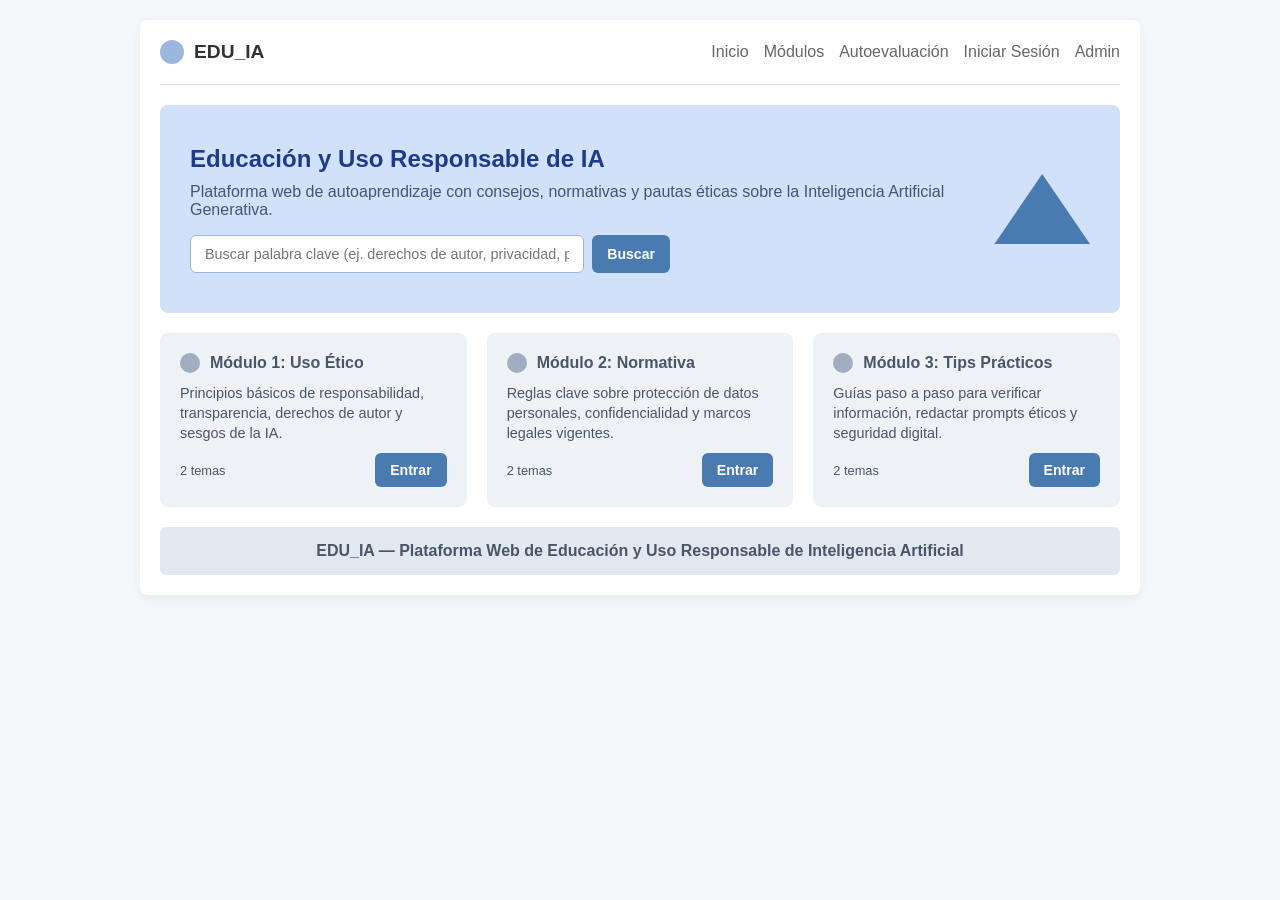
<file: Plataforma_web/index.html>
<!DOCTYPE html>
<html lang="es">
<head>
  <meta charset="UTF-8">
  <meta name="viewport" content="width=device-width, initial-scale=1.0">
  <title>EDU_IA - Inicio</title>
  <link rel="stylesheet" href="estilos.css">
</head>
<body data-pagina="inicio">

  <div class="container">
    <!-- Encabezado y menú principal -->
    <header>
      <a class="logo" href="index.html">
        <div class="logo-icon"></div>
        <span>EDU_IA</span>
      </a>
      <nav>
        <ul id="menuNav">
          <li><a href="index.html">Inicio</a></li>
          <li><a href="modulos.html?id=1">Módulos</a></li>
          <li><a href="autoevaluacion.html?id=1">Autoevaluación</a></li>
          <li><a href="login_usuario.html">Iniciar Sesión</a></li>
          <li><a href="login.html">Admin</a></li>
        </ul>
      </nav>
    </header>

    <!-- Sección principal y buscador -->
    <section class="hero">
      <div class="hero-content">
        <h1>Educación y Uso Responsable de IA</h1>
        <p>Plataforma web de autoaprendizaje con consejos, normativas y pautas éticas sobre la Inteligencia Artificial Generativa.</p>
        <div class="buscador">
          <input type="text" id="busqueda" placeholder="Buscar palabra clave (ej. derechos de autor, privacidad, prompts)..." onkeyup="buscar()">
          <button class="btn" onclick="buscar()">Buscar</button>
        </div>
      </div>
      <div class="hero-image-placeholder"></div>
    </section>

    <section class="card panel" id="resultados" style="display:none">
      <h2>Resultados de búsqueda</h2>
      <div id="listaResultados"></div>
    </section>

    <!-- Tarjetas de los 3 módulos -->
    <section class="cards-section" id="tarjetas"></section>

    <!-- Pie de página -->
    <footer>
      EDU_IA — Plataforma Web de Educación y Uso Responsable de Inteligencia Artificial
    </footer>
  </div>

  <script src="app.js"></script>
</body>
</html>
</file>
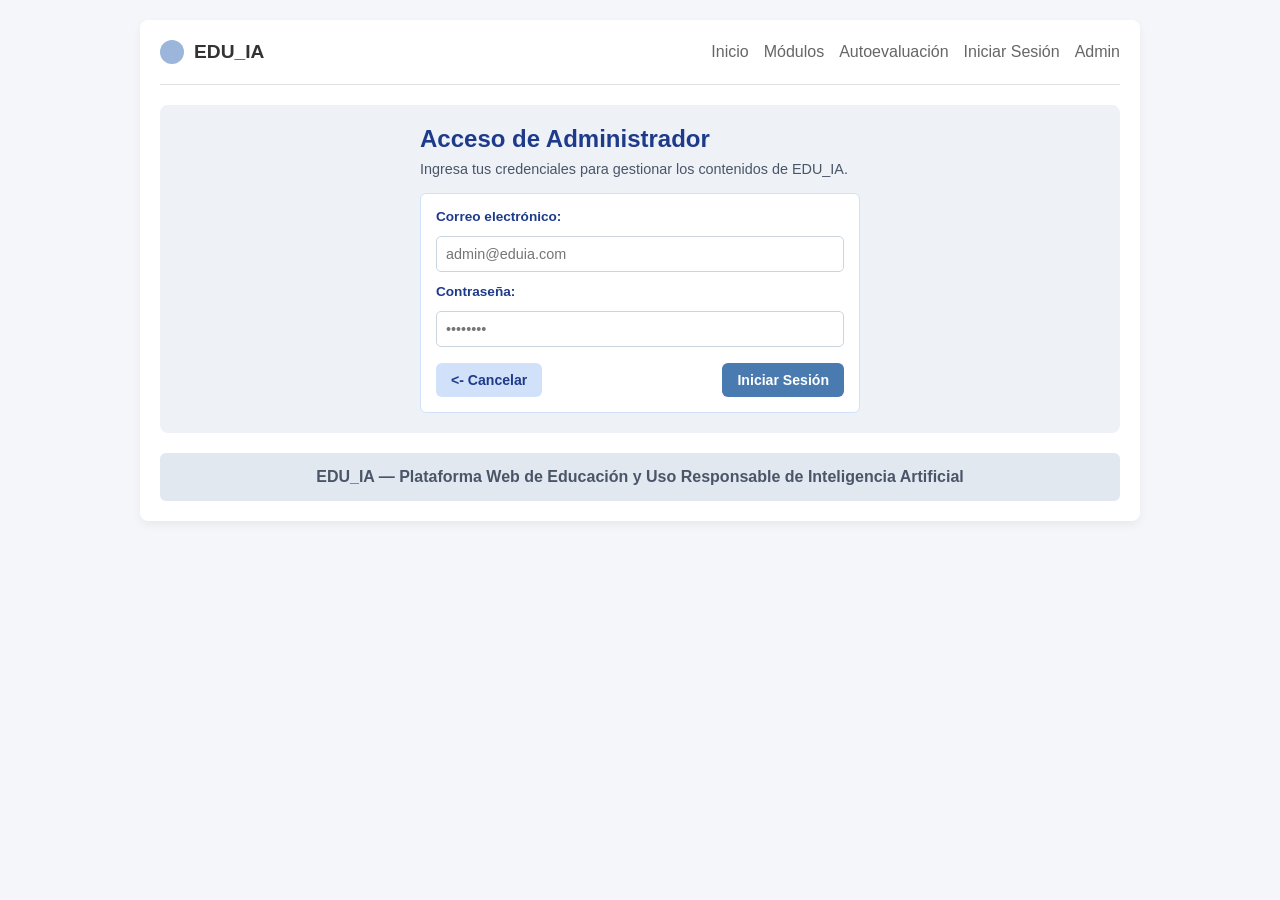
<file: Plataforma_web/admin.html>
<!DOCTYPE html>
<html lang="es">
<head>
  <meta charset="UTF-8">
  <meta name="viewport" content="width=device-width, initial-scale=1.0">
  <title>EDU_IA - Panel de Administración</title>
  <link rel="stylesheet" href="estilos.css">
</head>
<body data-pagina="admin">

  <div class="container">
    <!-- Encabezado y menú principal -->
    <header>
      <a class="logo" href="index.html">
        <div class="logo-icon"></div>
        <span>EDU_IA</span>
      </a>
      <nav>
        <ul id="menuNav">
          <li><a href="index.html">Inicio</a></li>
          <li><a href="modulos.html?id=1">Módulos</a></li>
          <li><a href="autoevaluacion.html?id=1">Autoevaluación</a></li>
          <li><a href="login_usuario.html">Iniciar Sesión</a></li>
          <li><a href="login.html">Admin</a></li>
        </ul>
      </nav>
    </header>

    <!-- Panel de gestión de contenidos -->
    <section class="card panel">
      <div class="encabezado-panel">
        <div><h2>Gestión de Contenidos</h2><p class="desc">Agrega, edita o elimina temas de los módulos de EDU_IA.</p></div>
        <button class="btn sec" onclick="cerrarSesionAdmin()">Cerrar Sesión</button>
      </div>
      <form class="formulario caja" onsubmit="guardarTema(event)">
        <input type="hidden" id="idEditar">
        <label for="selModulo">Seleccionar Módulo:</label>
        <select id="selModulo"></select>
        <label for="titTema">Título del Tema:</label>
        <input type="text" id="titTema" placeholder="Ej. Transparencia en contenidos generados" required>
        <label for="conTema">Contenido del Tema:</label>
        <textarea id="conTema" rows="4" placeholder="Escribe aquí la explicación, norma o consejo práctico..." required></textarea>
        <div class="botones">
          <button type="submit" class="btn" id="btnGuardar">Guardar Tema</button>
          <button type="button" class="btn sec" onclick="limpiarForm()">Limpiar</button>
        </div>
      </form>
      <h3 style="color:#1e3a8a;font-size:1rem">Temas Registrados Actualmente</h3>
      <div style="overflow-x:auto">
        <table>
          <thead><tr><th>Módulo</th><th>Título del Tema</th><th>Acciones</th></tr></thead>
          <tbody id="tablaTemas"></tbody>
        </table>
      </div>
    </section>

    <!-- Pie de página -->
    <footer>
      EDU_IA — Plataforma Web de Educación y Uso Responsable de Inteligencia Artificial
    </footer>
  </div>

  <script src="app.js"></script>
</body>
</html>
</file>
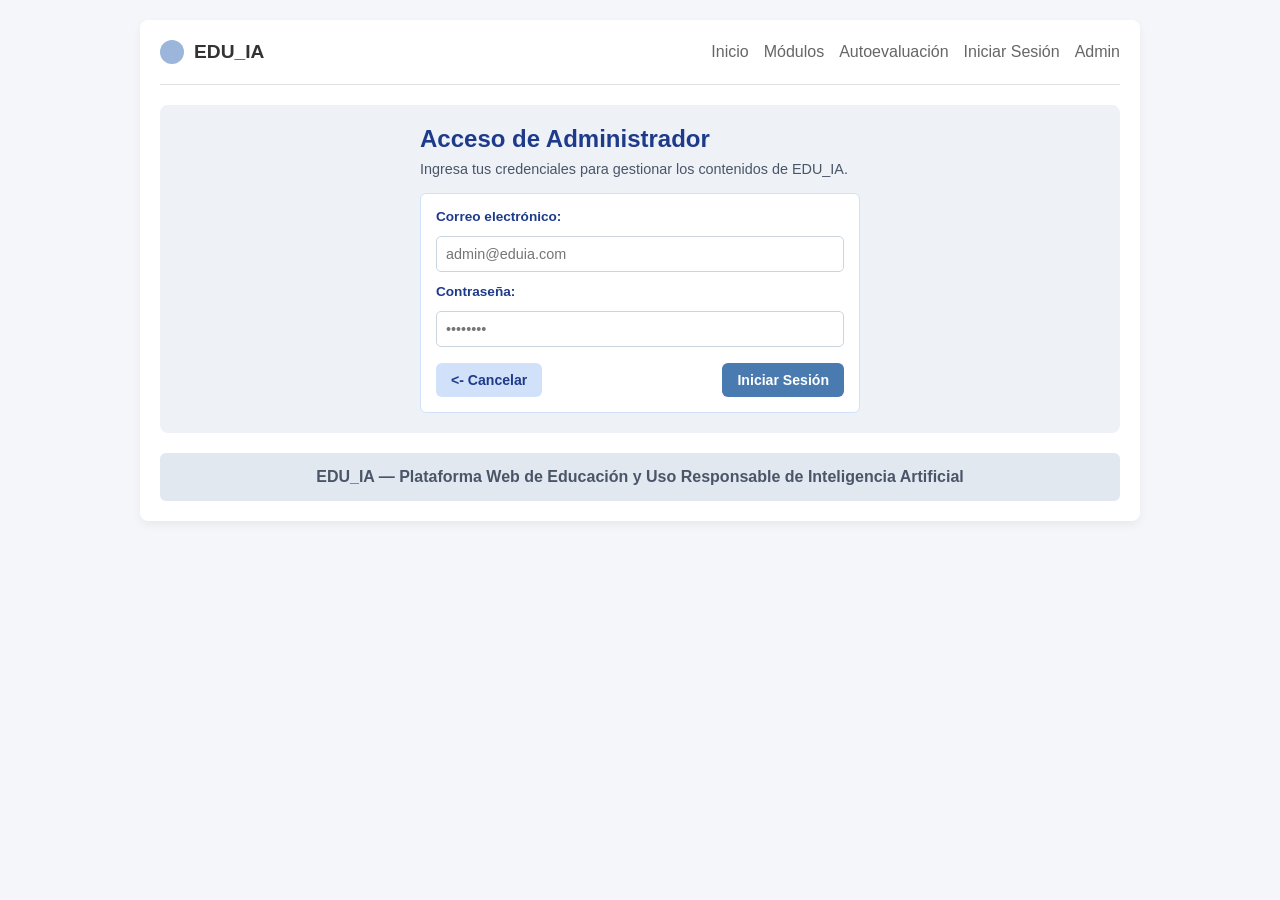
<file: Plataforma_web/login.html>
<!DOCTYPE html>
<html lang="es">
<head>
  <meta charset="UTF-8">
  <meta name="viewport" content="width=device-width, initial-scale=1.0">
  <title>EDU_IA - Acceso Administrador</title>
  <link rel="stylesheet" href="estilos.css">
</head>
<body data-pagina="login">

  <div class="container">
    <!-- Encabezado y menú principal -->
    <header>
      <a class="logo" href="index.html">
        <div class="logo-icon"></div>
        <span>EDU_IA</span>
      </a>
      <nav>
        <ul id="menuNav">
          <li><a href="index.html">Inicio</a></li>
          <li><a href="modulos.html?id=1">Módulos</a></li>
          <li><a href="autoevaluacion.html?id=1">Autoevaluación</a></li>
          <li><a href="login_usuario.html">Iniciar Sesión</a></li>
          <li><a href="login.html">Admin</a></li>
        </ul>
      </nav>
    </header>

    <!-- Formulario de inicio de sesión para el administrador -->
    <section class="card panel">
      <div class="login-box">
        <h2 style="margin-bottom:6px">Acceso de Administrador</h2>
        <p class="desc" style="margin-bottom:14px">Ingresa tus credenciales para gestionar los contenidos de EDU_IA.</p>
        <form class="formulario caja" onsubmit="iniciarSesionAdmin(event)">
          <label for="adminCorreo">Correo electrónico:</label>
          <input type="email" id="adminCorreo" placeholder="admin@eduia.com" required>
          <label for="adminPass">Contraseña:</label>
          <input type="password" id="adminPass" placeholder="••••••••" required>
          <div class="acciones" style="margin-top:4px">
            <a class="btn sec" href="index.html">&lt;- Cancelar</a>
            <button type="submit" class="btn">Iniciar Sesión</button>
          </div>
          <div class="banner error" id="errorLogin"></div>
        </form>
      </div>
    </section>

    <!-- Pie de página -->
    <footer>
      EDU_IA — Plataforma Web de Educación y Uso Responsable de Inteligencia Artificial
    </footer>
  </div>

  <script src="app.js"></script>
</body>
</html>
</file>
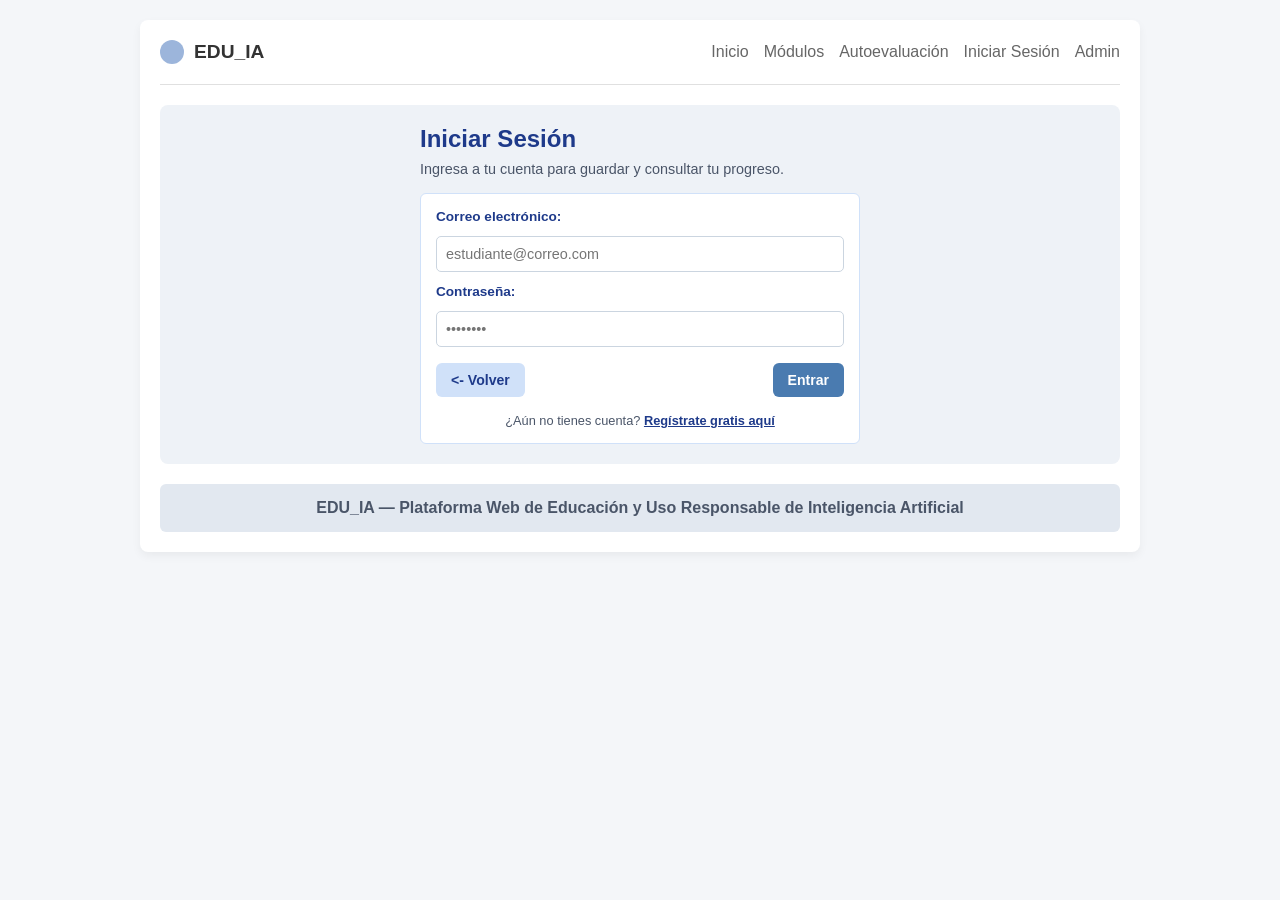
<file: Plataforma_web/login_usuario.html>
<!DOCTYPE html>
<html lang="es">
<head>
  <meta charset="UTF-8">
  <meta name="viewport" content="width=device-width, initial-scale=1.0">
  <title>EDU_IA - Iniciar Sesión</title>
  <link rel="stylesheet" href="estilos.css">
</head>
<body data-pagina="login_usuario">

  <div class="container">
    <!-- Encabezado y menú principal -->
    <header>
      <a class="logo" href="index.html">
        <div class="logo-icon"></div>
        <span>EDU_IA</span>
      </a>
      <nav>
        <ul id="menuNav">
          <li><a href="index.html">Inicio</a></li>
          <li><a href="modulos.html?id=1">Módulos</a></li>
          <li><a href="autoevaluacion.html?id=1">Autoevaluación</a></li>
          <li><a href="login_usuario.html">Iniciar Sesión</a></li>
          <li><a href="login.html">Admin</a></li>
        </ul>
      </nav>
    </header>

    <!-- Formulario de inicio de sesión para el usuario -->
    <section class="card panel">
      <div class="login-box">
        <h2 style="margin-bottom:6px">Iniciar Sesión</h2>
        <p class="desc" style="margin-bottom:14px">Ingresa a tu cuenta para guardar y consultar tu progreso.</p>
        <form class="formulario caja" onsubmit="iniciarSesionUsuario(event)">
          <label for="usuCorreo">Correo electrónico:</label>
          <input type="email" id="usuCorreo" placeholder="estudiante@correo.com" required>
          <label for="usuPass">Contraseña:</label>
          <input type="password" id="usuPass" placeholder="••••••••" required>
          <div class="acciones" style="margin-top:4px">
            <a class="btn sec" href="index.html">&lt;- Volver</a>
            <button type="submit" class="btn">Entrar</button>
          </div>
          <p class="nota" style="text-align:center;margin-top:4px">
            ¿Aún no tienes cuenta? <a href="registro.html" style="color:#1e3a8a;font-weight:bold">Regístrate gratis aquí</a>
          </p>
          <div class="banner error" id="errorLoginUsuario"></div>
        </form>
      </div>
    </section>

    <!-- Pie de página -->
    <footer>
      EDU_IA — Plataforma Web de Educación y Uso Responsable de Inteligencia Artificial
    </footer>
  </div>

  <script src="app.js"></script>
</body>
</html>
</file>
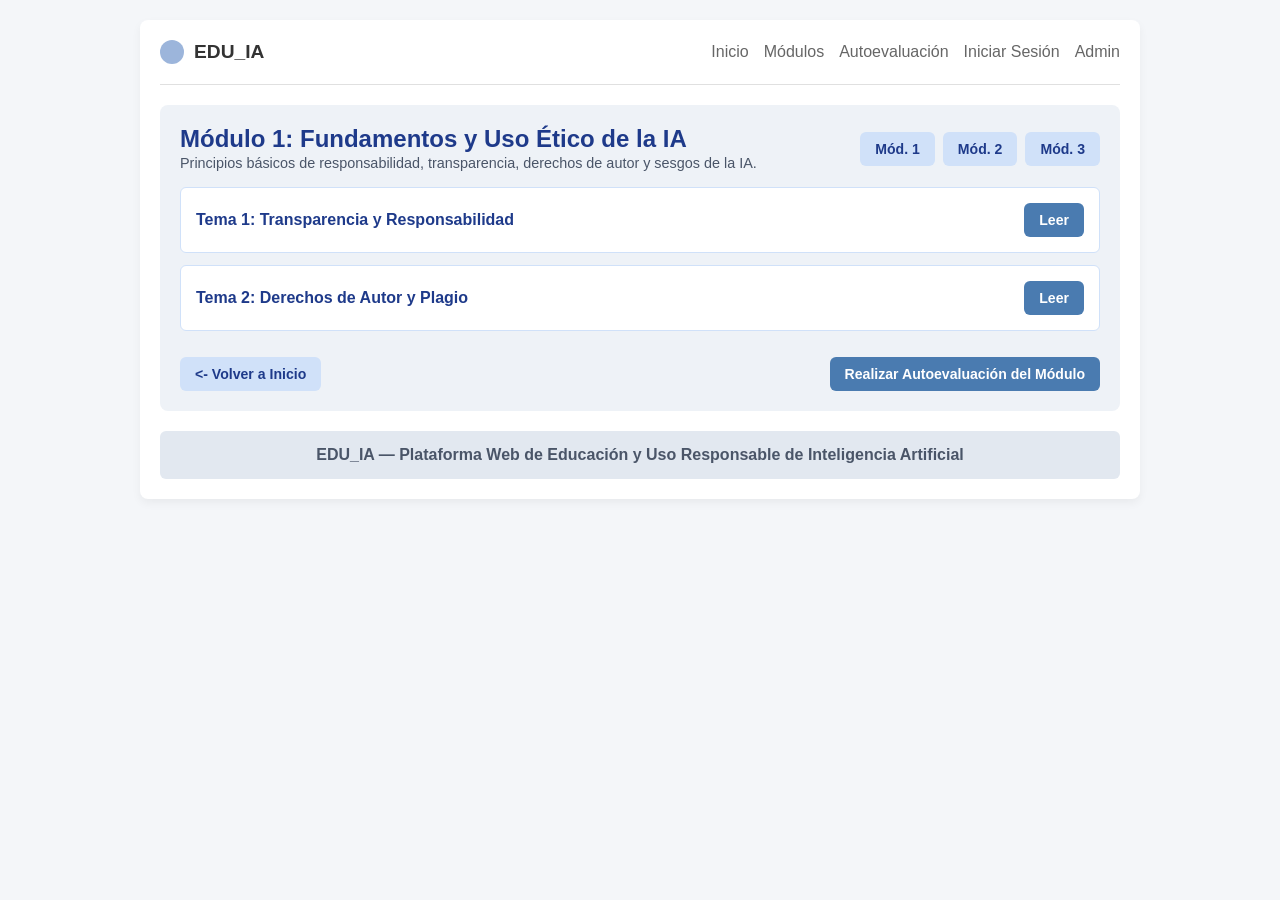
<file: Plataforma_web/modulos.html>
<!DOCTYPE html>
<html lang="es">
<head>
  <meta charset="UTF-8">
  <meta name="viewport" content="width=device-width, initial-scale=1.0">
  <title>EDU_IA - Módulos</title>
  <link rel="stylesheet" href="estilos.css">
</head>
<body data-pagina="modulos">

  <div class="container">
    <!-- Encabezado y menú principal -->
    <header>
      <a class="logo" href="index.html">
        <div class="logo-icon"></div>
        <span>EDU_IA</span>
      </a>
      <nav>
        <ul id="menuNav">
          <li><a href="index.html">Inicio</a></li>
          <li><a href="modulos.html?id=1">Módulos</a></li>
          <li><a href="autoevaluacion.html?id=1">Autoevaluación</a></li>
          <li><a href="login_usuario.html">Iniciar Sesión</a></li>
          <li><a href="login.html">Admin</a></li>
        </ul>
      </nav>
    </header>

    <!-- Lista de temas del módulo seleccionado -->
    <section class="card panel">
      <div class="encabezado-panel">
        <div><h2 id="modTitulo"></h2><p class="desc" id="modDesc"></p></div>
        <div class="botones">
          <a class="btn sec" href="modulos.html?id=1">Mód. 1</a>
          <a class="btn sec" href="modulos.html?id=2">Mód. 2</a>
          <a class="btn sec" href="modulos.html?id=3">Mód. 3</a>
        </div>
      </div>
      <div id="listaTemas"></div>
      <div class="acciones">
        <a class="btn sec" href="index.html">&lt;- Volver a Inicio</a>
        <a class="btn" id="btnQuizModulo" href="autoevaluacion.html?id=1">Realizar Autoevaluación del Módulo</a>
      </div>
    </section>

    <!-- Pie de página -->
    <footer>
      EDU_IA — Plataforma Web de Educación y Uso Responsable de Inteligencia Artificial
    </footer>
  </div>

  <script src="app.js"></script>
</body>
</html>
</file>
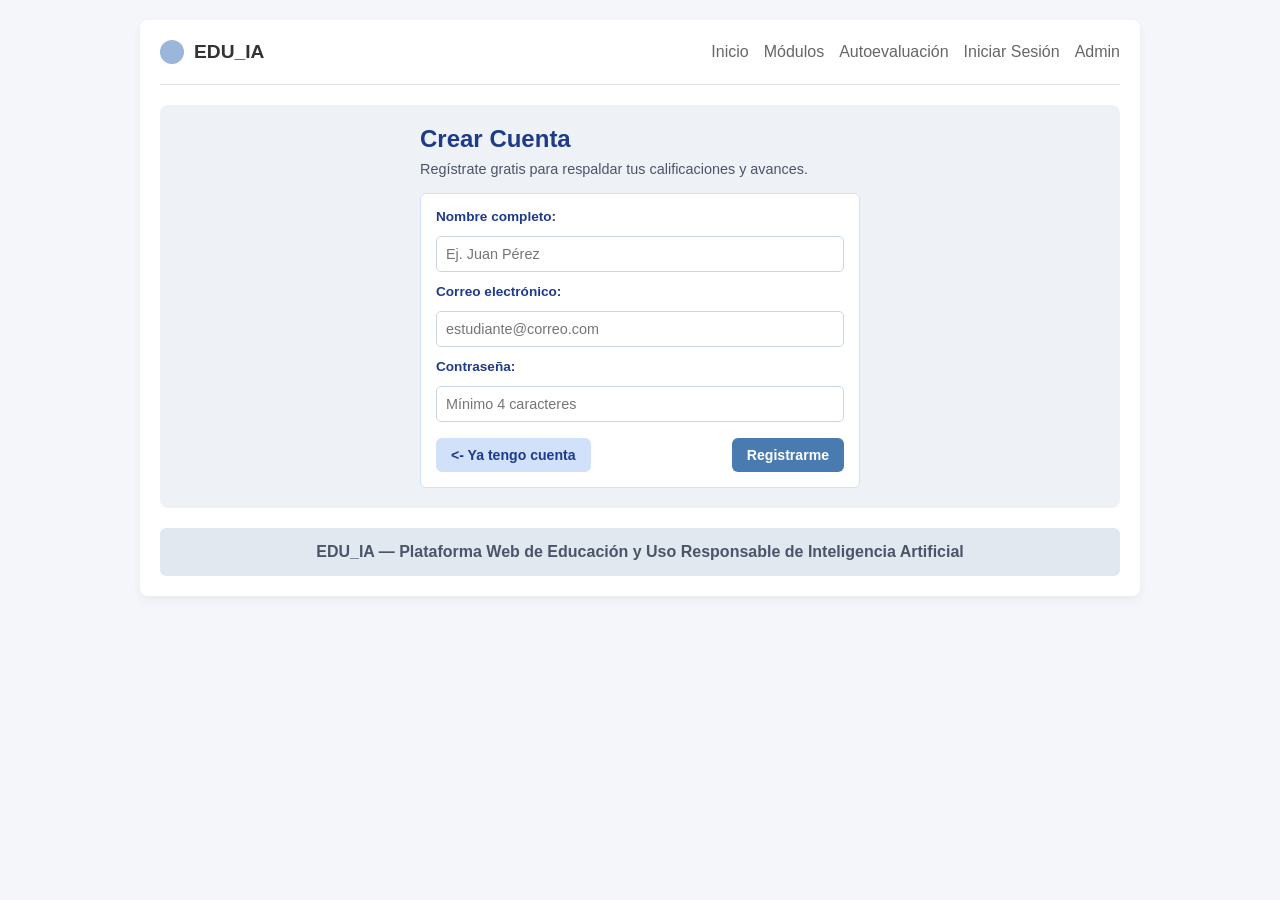
<file: Plataforma_web/registro.html>
<!DOCTYPE html>
<html lang="es">
<head>
  <meta charset="UTF-8">
  <meta name="viewport" content="width=device-width, initial-scale=1.0">
  <title>EDU_IA - Crear Cuenta</title>
  <link rel="stylesheet" href="estilos.css">
</head>
<body data-pagina="registro">

  <div class="container">
    <!-- Encabezado y menú principal -->
    <header>
      <a class="logo" href="index.html">
        <div class="logo-icon"></div>
        <span>EDU_IA</span>
      </a>
      <nav>
        <ul id="menuNav">
          <li><a href="index.html">Inicio</a></li>
          <li><a href="modulos.html?id=1">Módulos</a></li>
          <li><a href="autoevaluacion.html?id=1">Autoevaluación</a></li>
          <li><a href="login_usuario.html">Iniciar Sesión</a></li>
          <li><a href="login.html">Admin</a></li>
        </ul>
      </nav>
    </header>

    <!-- Formulario de registro de usuario -->
    <section class="card panel">
      <div class="login-box">
        <h2 style="margin-bottom:6px">Crear Cuenta</h2>
        <p class="desc" style="margin-bottom:14px">Regístrate gratis para respaldar tus calificaciones y avances.</p>
        <form class="formulario caja" onsubmit="registrarUsuario(event)">
          <label for="regNombre">Nombre completo:</label>
          <input type="text" id="regNombre" placeholder="Ej. Juan Pérez" required>
          <label for="regCorreo">Correo electrónico:</label>
          <input type="email" id="regCorreo" placeholder="estudiante@correo.com" required>
          <label for="regPass">Contraseña:</label>
          <input type="password" id="regPass" placeholder="Mínimo 4 caracteres" minlength="4" required>
          <div class="acciones" style="margin-top:4px">
            <a class="btn sec" href="login_usuario.html">&lt;- Ya tengo cuenta</a>
            <button type="submit" class="btn">Registrarme</button>
          </div>
          <div class="banner error" id="errorRegistro"></div>
        </form>
      </div>
    </section>

    <!-- Pie de página -->
    <footer>
      EDU_IA — Plataforma Web de Educación y Uso Responsable de Inteligencia Artificial
    </footer>
  </div>

  <script src="app.js"></script>
</body>
</html>
</file>
<file: Plataforma_web/estilos.css>
* {
  box-sizing: border-box;
  margin: 0;
  padding: 0;
  font-family: Arial, sans-serif;
}

body {
  background-color: #f4f6f9;
  color: #333;
  padding: 20px;
}

.container {
  max-width: 1000px;
  margin: 0 auto;
  background-color: #ffffff;
  border-radius: 8px;
  padding: 20px;
  box-shadow: 0 4px 10px rgba(0, 0, 0, 0.05);
}

/* 1. Header y Nav */
header {
  display: flex;
  justify-content: space-between;
  align-items: center;
  padding-bottom: 20px;
  border-bottom: 1px solid #e0e0e0;
}

.logo {
  display: flex;
  align-items: center;
  gap: 10px;
  font-weight: bold;
  font-size: 1.2rem;
}

.logo-icon {
  width: 24px;
  height: 24px;
  background-color: #9cb5db;
  border-radius: 50%;
}

nav ul {
  display: flex;
  list-style: none;
  gap: 15px;
}

nav a {
  text-decoration: none;
  color: #666;
  font-weight: 500;
}

/* 2. Seccion Hero */
.hero {
  background-color: #d0e1f9;
  border-radius: 8px;
  padding: 40px 30px;
  margin: 20px 0;
  display: flex;
  justify-content: space-between;
  align-items: center;
}

.hero-content h1 {
  color: #1e3a8a;
  margin-bottom: 10px;
}

.hero-content p {
  color: #475569;
}

.hero-image-placeholder {
  width: 100px;
  height: 70px;
  background-color: #4a7bb0;
  clip-path: polygon(50% 0%, 0% 100%, 100% 100%); /* Simula la montaña/icono */
}

/* 3. Seccion de 1 fila y 3 columnas */
.cards-section {
  display: grid;
  grid-template-columns: repeat(3, 1fr);
  gap: 20px;
  margin-bottom: 20px;
}

.card {
  background-color: #eef2f7;
  padding: 20px;
  border-radius: 8px;
  display: flex;
  flex-direction: column;
  gap: 10px;
}

.card-header {
  display: flex;
  align-items: center;
  gap: 10px;
}

.card-icon {
  width: 20px;
  height: 20px;
  background-color: #a0aec0;
  border-radius: 50%;
}

.card-title {
  font-weight: bold;
  color: #4a5568;
}

.card-line {
  height: 8px;
  background-color: #cbd5e0;
  border-radius: 4px;
  width: 80%;
}

/* 4. Footer */
footer {
  background-color: #e2e8f0;
  text-align: center;
  padding: 15px;
  border-radius: 6px;
  font-weight: bold;
  color: #4a5568;
}

/* Responsivo para pantallas pequeñas */
@media (max-width: 768px) {
  .cards-section {
    grid-template-columns: 1fr;
  }

  .hero {
    flex-direction: column;
    align-items: flex-start;
    gap: 20px;
  }
}

/* ===== ESTILOS EXTRA PARA EL CONTENIDO DE EDU_IA ===== */
.logo, nav a { cursor: pointer; }
.logo { text-decoration: none; color: inherit; }
.panel { margin: 20px 0; gap: 14px; }
.panel h2 { color: #1e3a8a; }
.desc { font-size: 0.9rem; color: #4a5568; line-height: 1.4; }
.encabezado-panel, .acciones { display: flex; justify-content: space-between; align-items: center; flex-wrap: wrap; gap: 10px; }
.botones { display: flex; gap: 8px; flex-wrap: wrap; }
.buscador { display: flex; gap: 8px; max-width: 480px; margin-top: 16px; }
.buscador input { flex: 1; min-width: 0; padding: 10px 14px; border: 1px solid #9cb5db; border-radius: 6px; font-size: 0.9rem; }
.card-pie { margin-top: auto; display: flex; justify-content: space-between; align-items: center; gap: 10px; }
.nota { font-size: 0.8rem; color: #4a5568; }
.btn { display: inline-block; background-color: #4a7bb0; color: #ffffff; border: none; padding: 9px 15px;
  border-radius: 6px; font-size: 0.88rem; font-weight: bold; cursor: pointer; text-decoration: none; }
.btn:hover { background-color: #1e3a8a; }
.btn.sec { background-color: #d0e1f9; color: #1e3a8a; }
.btn.sec:hover { background-color: #9cb5db; }
.btn.rojo { background-color: #e53e3e; padding: 6px 10px; font-size: 0.8rem; }
.btn.rojo:hover { background-color: #c53030; }
.caja { background-color: #ffffff; border: 1px solid #d0e1f9; border-radius: 6px; padding: 15px; }
.fila { display: flex; justify-content: space-between; align-items: center; gap: 10px; }
.fila strong, .caja p.pregunta { color: #1e3a8a; }
.lectura { line-height: 1.6; padding: 25px; }
.opcion { display: block; margin: 6px 0; font-size: 0.92rem; cursor: pointer; }
.banner { display: none; padding: 15px; background-color: #d0e1f9; color: #1e3a8a; font-weight: bold; border-radius: 6px; }
.banner.error { background-color: #fed7d7; color: #9b2c2c; }
.banner.exito { background-color: #c6f6d5; color: #22543d; }
.aviso-progreso { margin-top: 10px; padding: 12px 15px; background-color: #ffffff; border: 1px solid #9cb5db; border-radius: 6px; font-size: 0.9rem; color: #1e3a8a; font-weight: normal; }
.formulario { display: grid; gap: 12px; }
.formulario label { font-size: 0.85rem; font-weight: bold; color: #1e3a8a; }
.formulario input, .formulario select, .formulario textarea { width: 100%; padding: 9px; border: 1px solid #cbd5e0;
  border-radius: 5px; font-size: 0.9rem; }
.login-box { max-width: 440px; margin: 0 auto; width: 100%; }
table { width: 100%; border-collapse: collapse; background-color: #ffffff; }
th, td { padding: 10px 12px; text-align: left; border-bottom: 1px solid #e2e8f0; font-size: 0.88rem; }
th { background-color: #d0e1f9; color: #1e3a8a; }

@media (max-width: 768px) {
  header { flex-wrap: wrap; gap: 12px; }
  nav ul { flex-wrap: wrap; }
}
</file>
